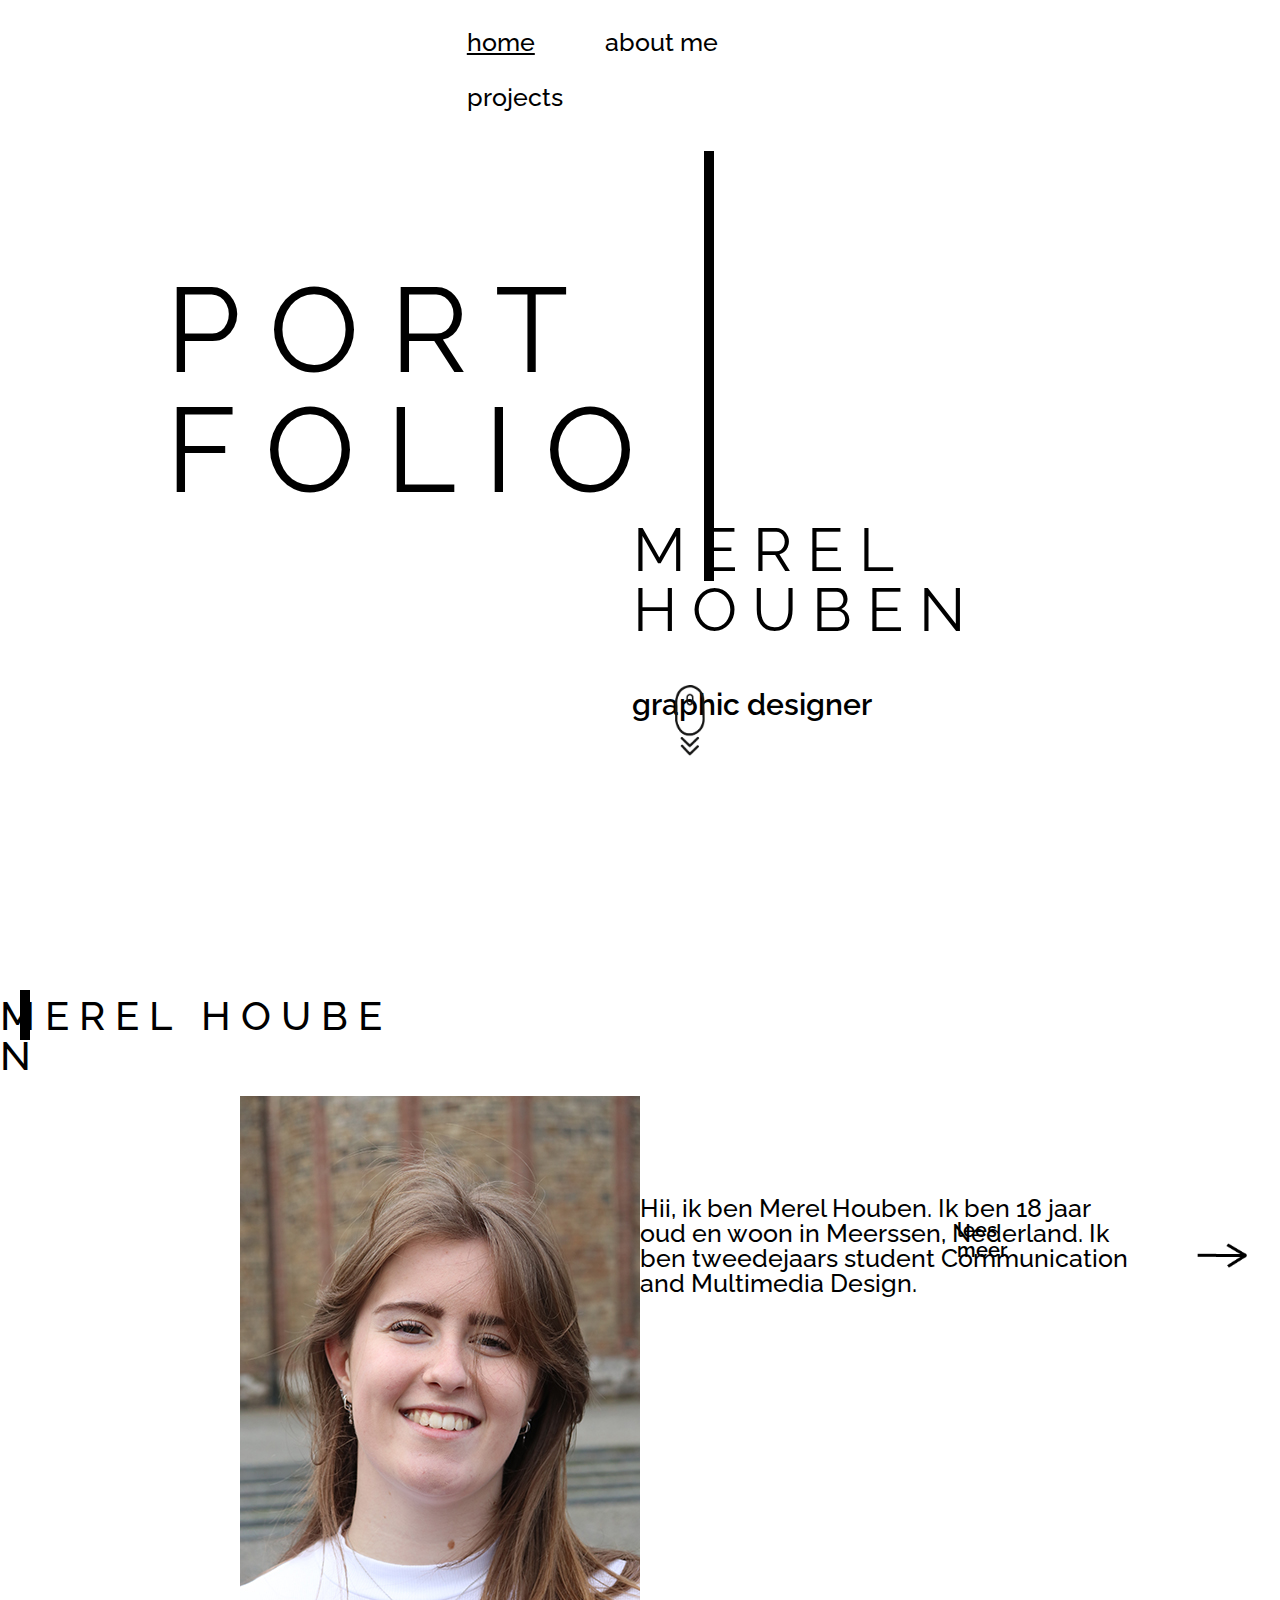
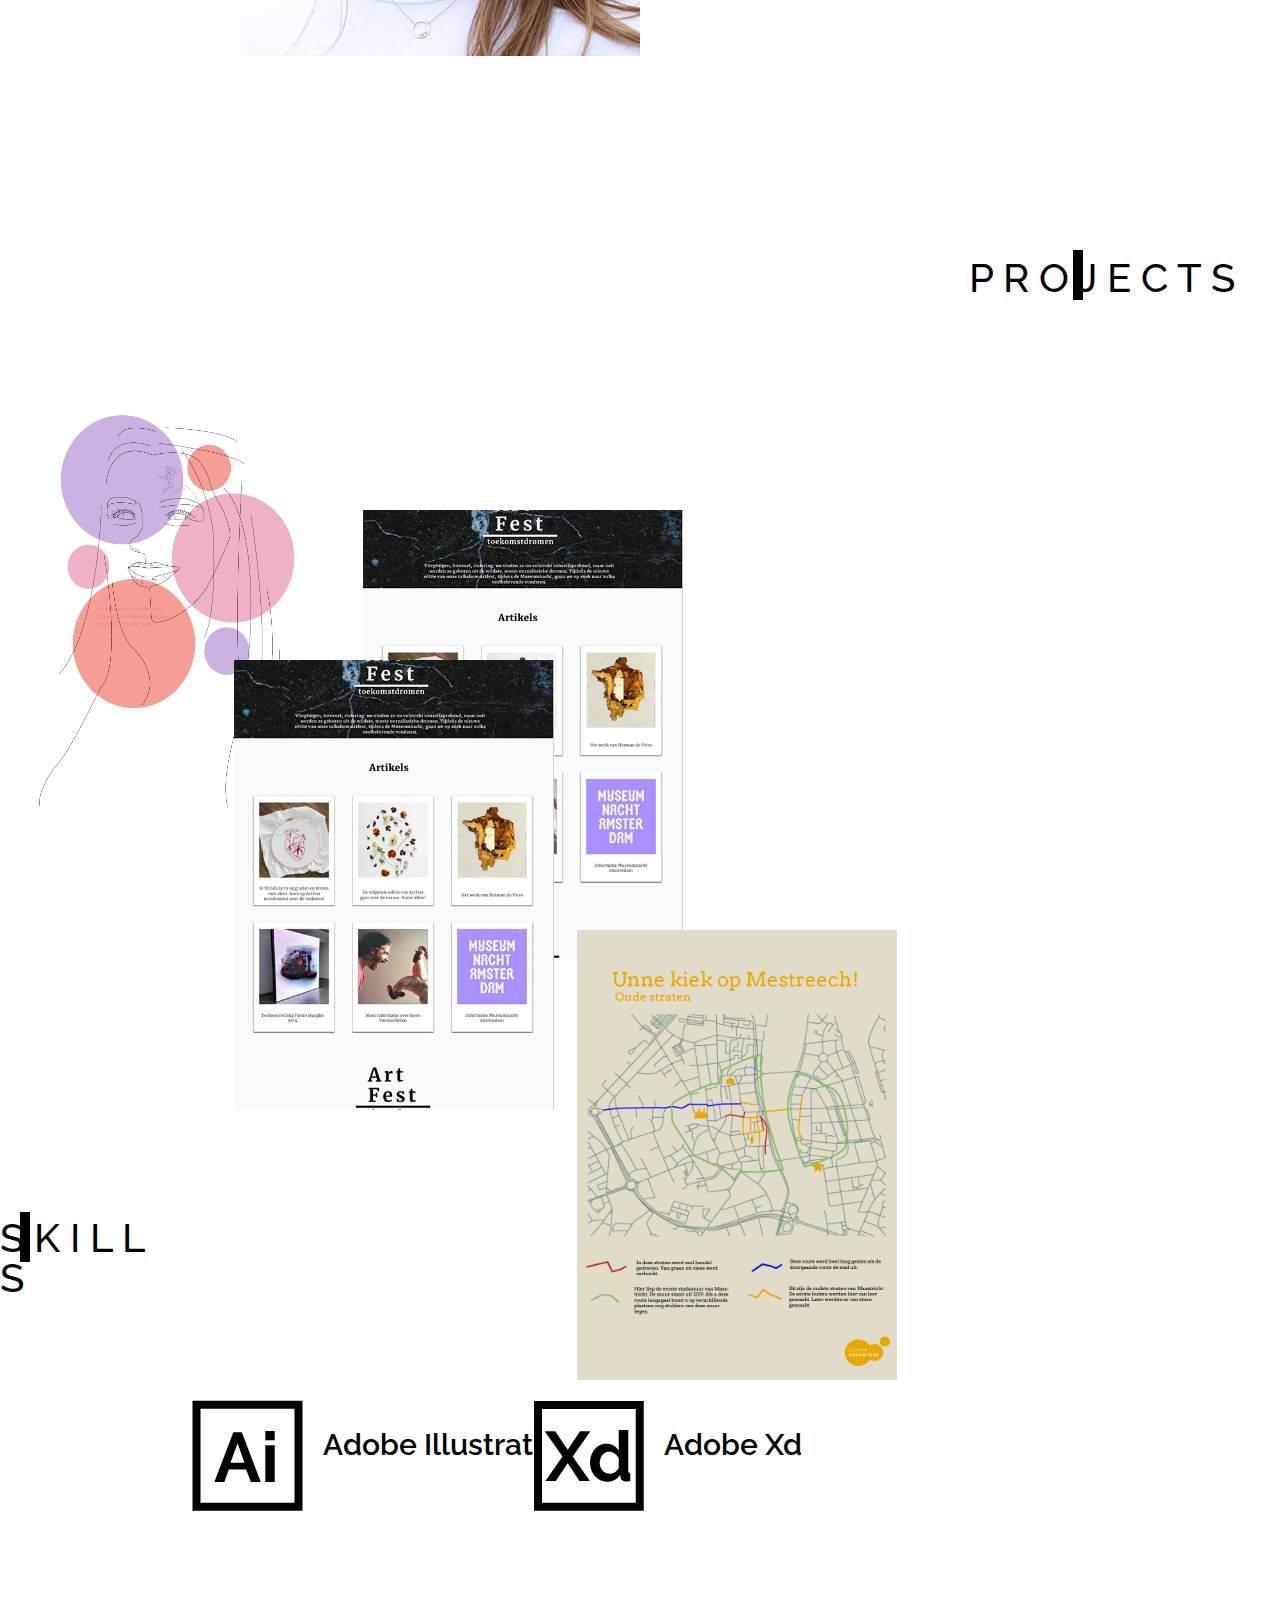
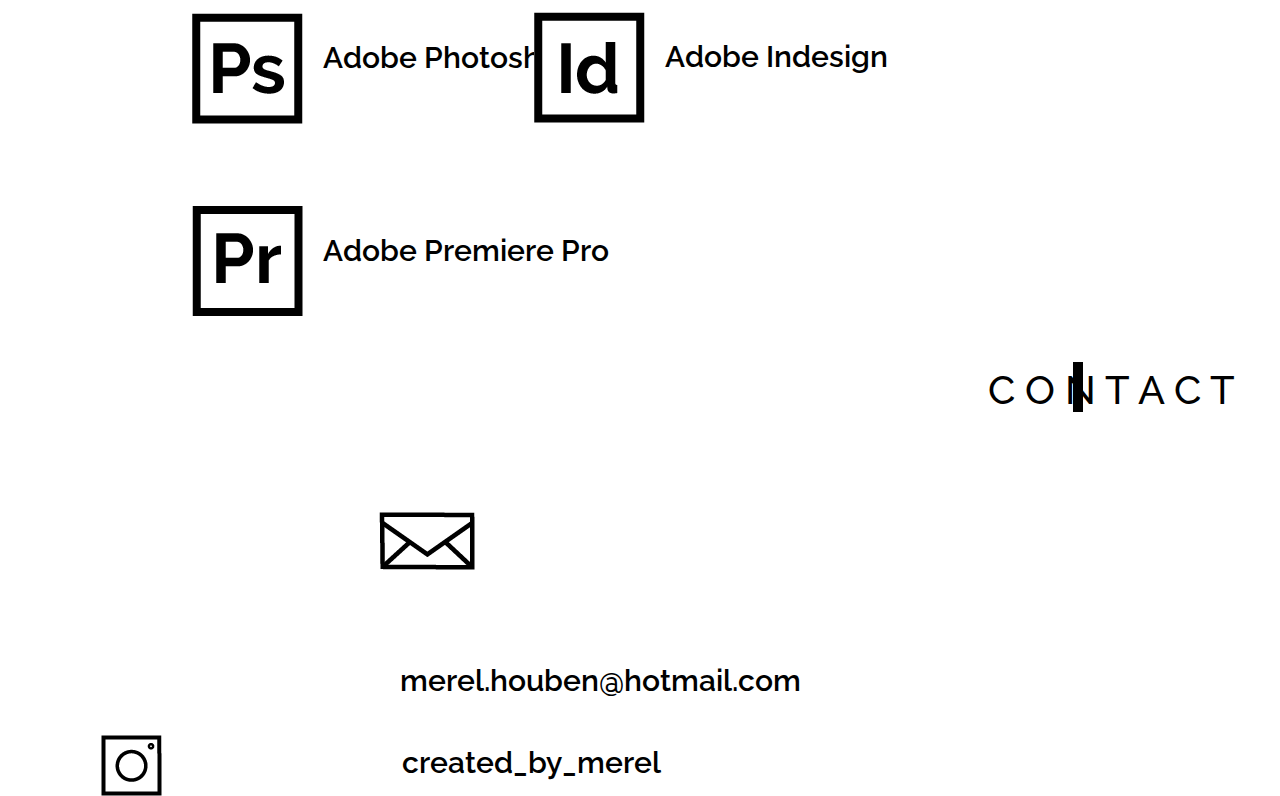
<file: index.html>
<!DOCTYPE html>
<html lang="en">

<head>
    <meta charset="UTF-8">
    <meta name="viewport" content="width=device-width, initial-scale=1.0">
    <link rel="stylesheet" href="css/style.css">
    <link
        href="https://fonts.googleapis.com/css2?family=Raleway:ital,wght@0,100;0,200;0,300;0,400;0,500;0,600;0,700;0,800;0,900;1,100;1,200;1,300;1,400;1,500;1,600;1,700;1,800;1,900&display=swap"
        rel="stylesheet">
    <title>portfolio</title>
</head>

<body>

    <nav>
        <a href="index.html">
            <ul> <span> home </span></ul>
        </a>
        <a href="about-me.html">
            <ul>about me</ul>
        </a>
        <a href="#projects">
            <ul>projects</ul>
        </a>
    </nav>


    <div class="intro">
        <div class="lijn"></div>
        <div class="begin">
            <h1>P O R T<br>F O L I O</h1>
            <h2>M E R E L <br> H O U B E N</h2>
            <h3>graphic designer</h3>
        </div>

        <img id="scroll" src="img/scrollen@2x.png" alt="">
    </div>


    <div class="about-me">

        <div class="titel-left">
            <div class="streepje"></div>
            <h2>M E R E L &nbsp; H O U B E N</h2>
        </div>

        <img src="img/portfolio-foto.jpg" alt="">

        <p>Hii, ik ben Merel Houben. Ik ben 18 jaar oud en woon in Meerssen, Nederland. Ik ben tweedejaars student
            Communication and Multimedia Design. </p>

        <div class="lees-meer">
            <h3>lees meer</h3>
            <a href="about-me.html"> <img src="img/pijl@2x.png" alt=""></a>
        </div>

    </div>

    <div id="projects">

        <div class="titel-right">
            <div class="streepje-right"></div>
            <h2>P R O J E C T S</h2>
        </div>

        <div class="cont-projecten">
            <a href="gen-art.html"> <img id="gen-art" src="img/final_visual_fabienne 2.png" alt=""></a>
            <img id="herkansing" src="img/herkansing-1.2.jpg" alt="">
            <a href="ceramique.html"><img id="ceramique" src="img/stadskaart-maastricht1-01.png" alt=""></a>
            <img id="project" src="img/herkansing-1.2.jpg" alt="">
        </div>
    </div>


    <div class="skills">
        <div class="titel-left2">
            <div class="streepje"></div>
            <h2>S K I L L S</h2>
        </div>

        <div class="skills-img">
            <div id="illustrator">
                <h3>Adobe Illustrator</h3>
                <img src="img/illustrator@2x.png" alt="">
            </div>
            <div id="xd">
                <h3>Adobe Xd</h3>
                <img src="img/xd@2x.png" alt="">
            </div>
            <div id="photoshop">
                <h3>Adobe Photoshop</h3>
                <img src="img/photoshop@2x.png" alt="">
            </div>
            <div id="indesign">
                <h3>Adobe Indesign</h3>
                <img src="img/indesign@2x.png" alt="">
            </div>
            <div id="premiere">
                <h3>Adobe Premiere Pro</h3>
                <img src="img/premiere@2x.png" alt="">
            </div>
        </div>
    </div>


    <footer>
        <div class="titel-right">
            <div class="streepje-right"></div>
            <h2>C O N T A C T</h2>
        </div>

        <div class="contact">
            <img src="img/mail@2x.png" alt="">
            <h3>merel.houben@hotmail.com</h3>

            <img id="instagram" src="img/instagram@2x.png" alt="">
            <h3 id="instagram-tekst">created_by_merel</h3>
        </div>

    </footer>

</body>

</html>
</file>
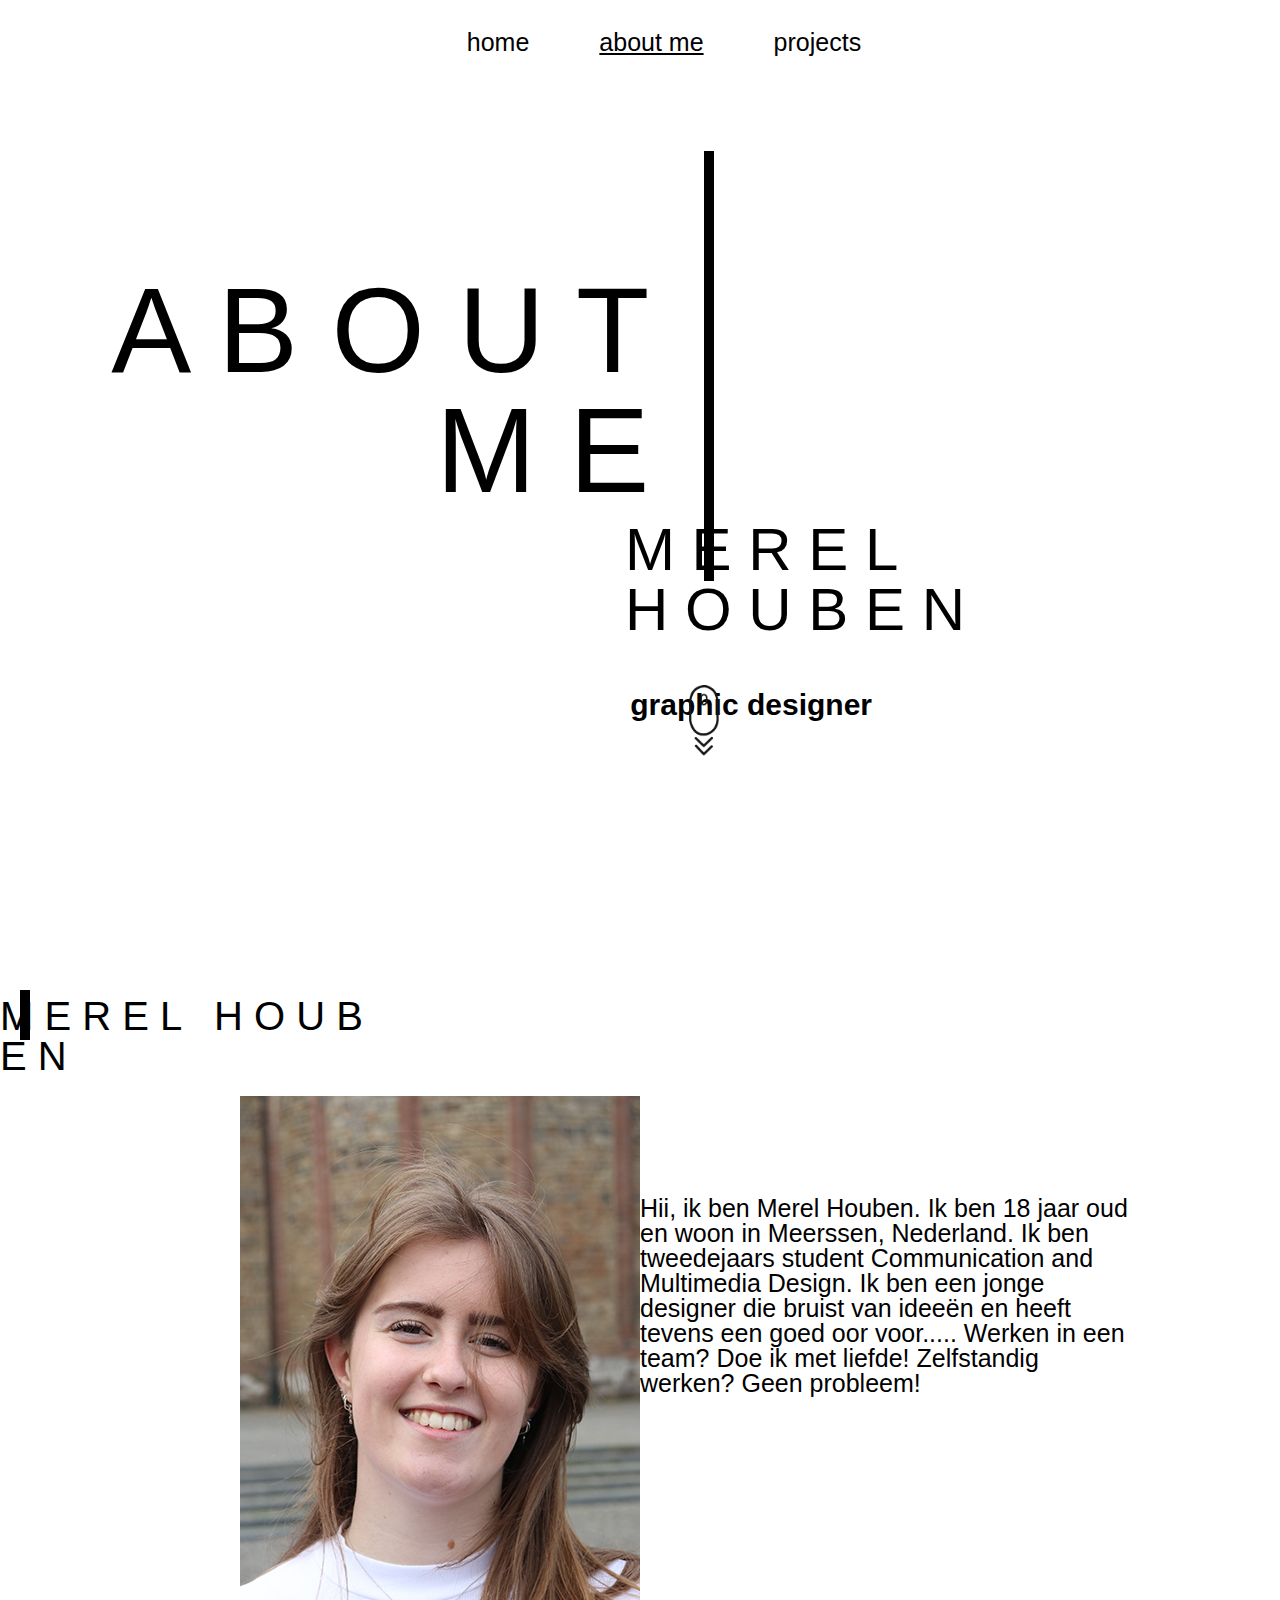
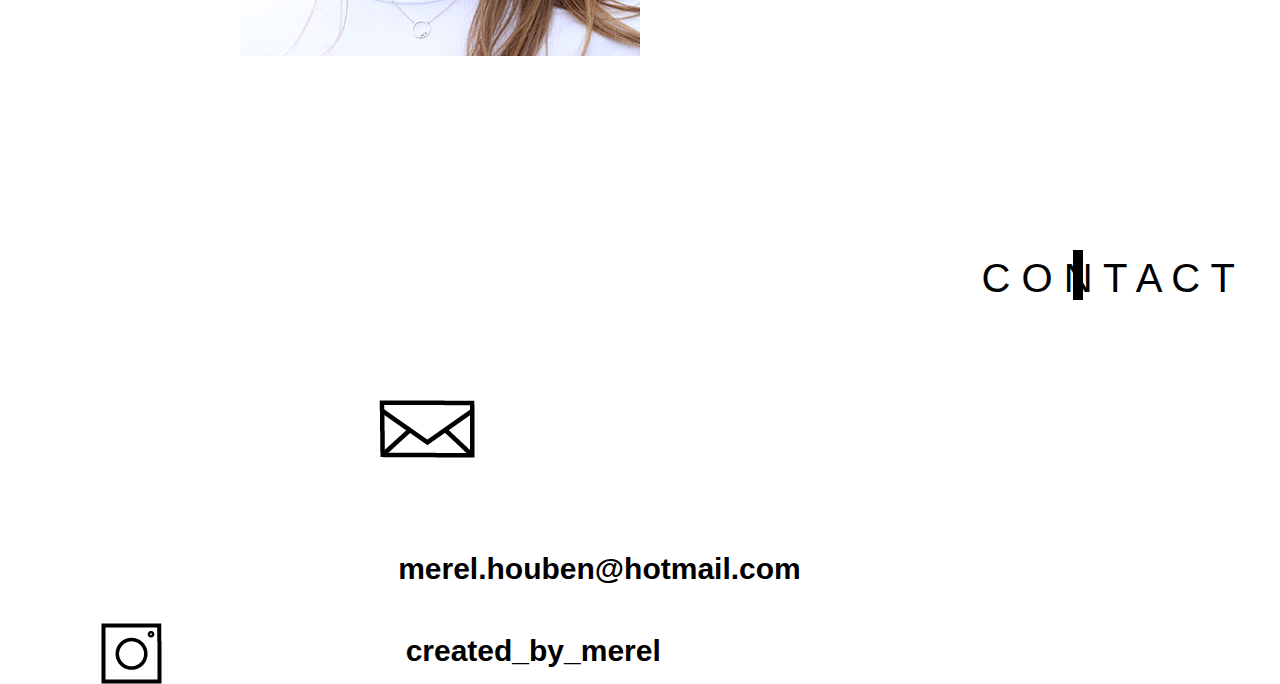
<file: about-me.html>
<!DOCTYPE html>
<html lang="en">
<head>
    <meta charset="UTF-8">
    <meta name="viewport" content="width=device-width, initial-scale=1.0">
    <link rel="stylesheet" href="css/style.css">
    <title>about me portfolio</title>
</head>
<body>
    <nav>
        <a href="index.html"><ul>home </ul></a>
        <a href="about-me.html"><ul> <span>about me</span> </ul></a>
        <a href="index.html#projects"><ul>projects</ul></a>
    </nav>


    <div class="intro">
        <div class="lijn"></div>
        <div class="begin2">
            <h1>A B O U T<br>M E</h1>
            <h2>M E R E L <br> H O U B E N</h2>
            <h3>graphic designer</h3>
        </div>

        <img id="scroll" src="img/scrollen@2x.png" alt="">
    </div>
    

    <div class="about-me">

        <div class="titel-left">
            <div class="streepje"></div>
            <h2>M E R E L &nbsp; H O U B E N</h2>
        </div>

        <img src="img/portfolio-foto.jpg" alt="">

        <p>Hii, ik ben Merel Houben. Ik ben 18 jaar oud en woon in Meerssen, Nederland. Ik ben tweedejaars student Communication and Multimedia Design. Ik ben een jonge designer die bruist van ideeën en heeft tevens een goed oor voor..... Werken in een team? Doe ik met liefde! Zelfstandig werken? Geen probleem! </p>

    </div>

    <footer>
        <div class="titel-right">
            <div class="streepje-right"></div>
            <h2>C O N T A C T</h2>
        </div>

        <div class="contact">
            <img src="img/mail@2x.png" alt="">
            <h3>merel.houben@hotmail.com</h3>

            <img id="instagram" src="img/instagram@2x.png" alt="">
            <h3 id="instagram-tekst">created_by_merel</h3>
        </div>

    </footer>

</body>
</html>
</file>
<file: css/style.css>
/* http://meyerweb.com/eric/tools/css/reset/ 
   v2.0 | 20110126
   License: none (public domain)
*/

html, body, div, span, applet, object, iframe,
h1, h2, h3, h4, h5, h6, p, blockquote, pre,
a, abbr, acronym, address, big, cite, code,
del, dfn, em, img, ins, kbd, q, s, samp,
small, strike, strong, sub, sup, tt, var,
b, u, i, center,
dl, dt, dd, ol, ul, li,
fieldset, form, label, legend,
table, caption, tbody, tfoot, thead, tr, th, td,
article, aside, canvas, details, embed, 
figure, figcaption, footer, header, hgroup, 
menu, nav, output, ruby, section, summary,
time, mark, audio, video {
	margin: 0;
	padding: 0;
	border: 0;
	font-size: 100%;
	font: inherit;
	vertical-align: baseline;
}
/* HTML5 display-role reset for older browsers */
article, aside, details, figcaption, figure, 
footer, header, hgroup, menu, nav, section {
	display: block;
}
body {
	line-height: 1;
}
ol, ul {
	list-style: none;
}
blockquote, q {
	quotes: none;
}
blockquote:before, blockquote:after,
q:before, q:after {
	content: '';
	content: none;
}
table {
	border-collapse: collapse;
	border-spacing: 0;
}

a{
    color: inherit;
    text-decoration: none;
}

/* ----- */


body{
    font-family: 'Raleway', sans-serif;
    font-size: 10px;
}

nav{
    width: 38%;
    height: 12vh;
    color: black;
    background: white;
    font-size: 2.5em;
    font-weight: 500;
    margin: 0 auto;
}

ul{
    float: left;
    margin-left: 70px;
    margin-top: 30px;
}

ul:hover{
    opacity: 0.5;
}

span{
    text-decoration-line: underline;
}

.intro{
    width: 100%;
    height: 80vh;
    margin: 0 auto;
}

.begin{
    margin-left: 13vw;
    margin-top: 18vh;
}

.lijn{
    background: black;
    width: 10px;
    height: 430px;
    position: absolute;
    left: 704px;
    top: 151px;
}

h1{
    font-size: 12em;
    float: left;
}

h2{
    font-size: 6em;
    float: right;
    margin-right: 315px;
    margin-top: 10px;
    padding-bottom: 20px;
}

h3{
    font-size: 3em;
    font-weight: 600;
    float: right;
    margin-right: 408px;
    margin-top: 30px;
}

#scroll{
    width: 30px;
    height: 71px;
    position: relative;
    top: 415px;
    left: 40px;
}

.about-me{
    width: 100%;
    height: 90vh;
}

.titel-left{
    width: 55vw;
    height: 8vh;
}

.titel-left h2{
    font-size: 4em;
    font-weight: 500;
    margin-top: -44px;
}

.streepje{
    width: 10px;
    height: 50px;
    background: black;
    margin-left: 20px;
}

.about-me img{
    margin-left: 240px;
}

.about-me p{
    width: 500px;
    height: 500px;
    font-size: 2.5em;
    font-weight: 500;
    float: right;
    margin-right: 140px;
    margin-top: 100px;
}

.lees-meer{
    position: absolute;
    top: 1220px;
    left: 957px;
}

.lees-meer img{
    margin-left: 240px;
    margin-top: -20px;
    width: 50px;
}

.lees-meer h3{
    font-size: 2em;
    margin-top: 0px;
    margin-right: 250px;
}

#projects{
    width: 100%;
    height: 98vh;
}

.titel-right h2{
    font-size: 4em;
    font-weight: 500;
    margin-right: 45px;
    margin-top: -42px;
}

.streepje-right{
    width: 10px;
    height: 50px;
    background: black;
    margin-left: 1073px;
    margin-top: 50px;
}

.cont-projecten{
    width: 98%;
    margin: 0 auto;
    margin-top: 60px;
}

#gen-art{
    width: 320px;
    height: 450px;
    float: left;
}

#gen-art:hover, #herkansing:hover, #ceramique:hover, #project:hover{
    opacity: 0.5;
}

#herkansing{
    width: 320px;
    height: 450px;
    float: left;
    margin-top: 150px;
    margin-left: 30px;
}

#ceramique{
    width: 320px;
    height: 450px;
    float: right;
    margin-top: -30px;
    margin-right: 370px;
}

#project{
    width: 320px;
    height: 450px;
    float: right;
    margin-right: 23px;
    margin-top: -300px;
}

.begin2{
    margin-left: 8.7vw;
    margin-top: 18vh;
}

.begin2 h1{
    text-align: right;
}

.intro-c{
    width: 100%;
    height: 80vh;
    margin: 0 auto;
}


.intro-c h1{
    font-size: 7.5em;
    margin-left: -58px;
    margin-top: 37px;
}

.centre-intro{
    width: 100%;
    height: 700px;
}

.centre-intro h2{
    margin-right: 450px;
}

.centre-intro h3{
    font-weight: 400;
    font-size: 2.5em;
    width: 700px;
    height: 300px;
    margin-right: 120px;
    margin-top: 140px;
}

.centre-intro img{
    float: left;
    width: 350px;
    margin-left: 90px;
    margin-top: 105px;
}

.streepje-right1{
    width: 10px;
    height: 50px;
    background: black;
    margin-top: 50px;
    margin-left: 1025px;
}

.centre-experience img{
    width: 640px;
    height: 400px;
    float: left;
}

.entree{
    width: 93vw;
    height: 560px;
    margin: 0 auto;
    margin-top: 50px;
}

.entree h3{
    font-size: 4em;
    margin-right: 435px;
    margin-top: 230px;
}

.entree p{
    width: 560px;
    font-size: 2.5em;
    float: right;
    margin-top: 20px;
}

.middenstuk img{
    width: 540px;
    height: 330px;
    float: right;
}

.middenstuk h3{
    font-size: 4em;
    margin-right: 980px;
    margin-top: -50px;
}

.middenstuk p{
    width: 560px;
    font-size: 2.5em;
    margin-top: 70px;
    margin-left: 165px;
}

#tijdlijn{
    margin-top: 270px;
    float: left;
    margin-left: 60px;
}

#vazen{
    margin-right: 70px;
    margin-top: 30px;
}

#tijdlijn2{
    margin-top: -150px;
    float: right;
    margin-right: 150px;
}

#interface{
    margin-top: 905px;
    margin-left: 90px;
}

#h3{
    margin-top: 250px;
    margin-right: 18px;
}

#vitrine{
    width: 500px;
    height: 400px;
    margin-right: 180px;
    margin-top: -130px;
}

.after{
    width: 100%;
    height: 700px;
    margin-top: 50px;
}

.after h3{
    margin-top: 250px;
    font-size: 4em;
    margin-right: -390px;
}

.after p{
    width: 560px;
    font-size: 2.5em;
    margin-top: 300px;
    float: right;
    margin-right: -560px;
}

.after img{
    width: 600px;
    height: 450px;
    margin-top: 200px;
    margin-left: 60px;
}

.skills{
    width: 100%;
    height: 700px;
    margin-top: 80px;
}

.titel-left2{
    width: 38vw;
    height: 8vh;
}

.titel-left2 h2{
    font-size: 4em;
    font-weight: 500;
    margin-top: -44px;
}

.titel-left2.streepje{
    width: 10px;
    height: 50px;
    background: black;
}

.skills-img{
    width: 70vw;
    margin: 0 auto;
}

.skills-img img{
    padding-right: 20px;
}

#illustrator{
    margin-top: 20px;
    float: left;
}

#xd{
    margin-top: -113px;
    float: right;
    margin-right: -122px;
}

#photoshop{
    margin-top: 100px;
    float: left;
}

#indesign{
    margin-top: -114px;
    float: right;
    margin-right: -208px;
}

#premiere{
    margin-top: 80px;
    float: left;
}

footer{
    width: 100%;
    height: 400px;
}

.contact{
    width: 72vw;
    margin: 0 auto;
}

.contact img{
    margin-top: 100px;
    float: left;
    margin-left: 200px;
}

.contact h3{
    margin-top: 96px;
    margin-right: 300px;
}

#instagram{
    margin-left: -78px;
    margin-top: 165px;
}

#instagram-tekst{
    margin-top: 52px;
    margin-right: 440px;
}
</file>
